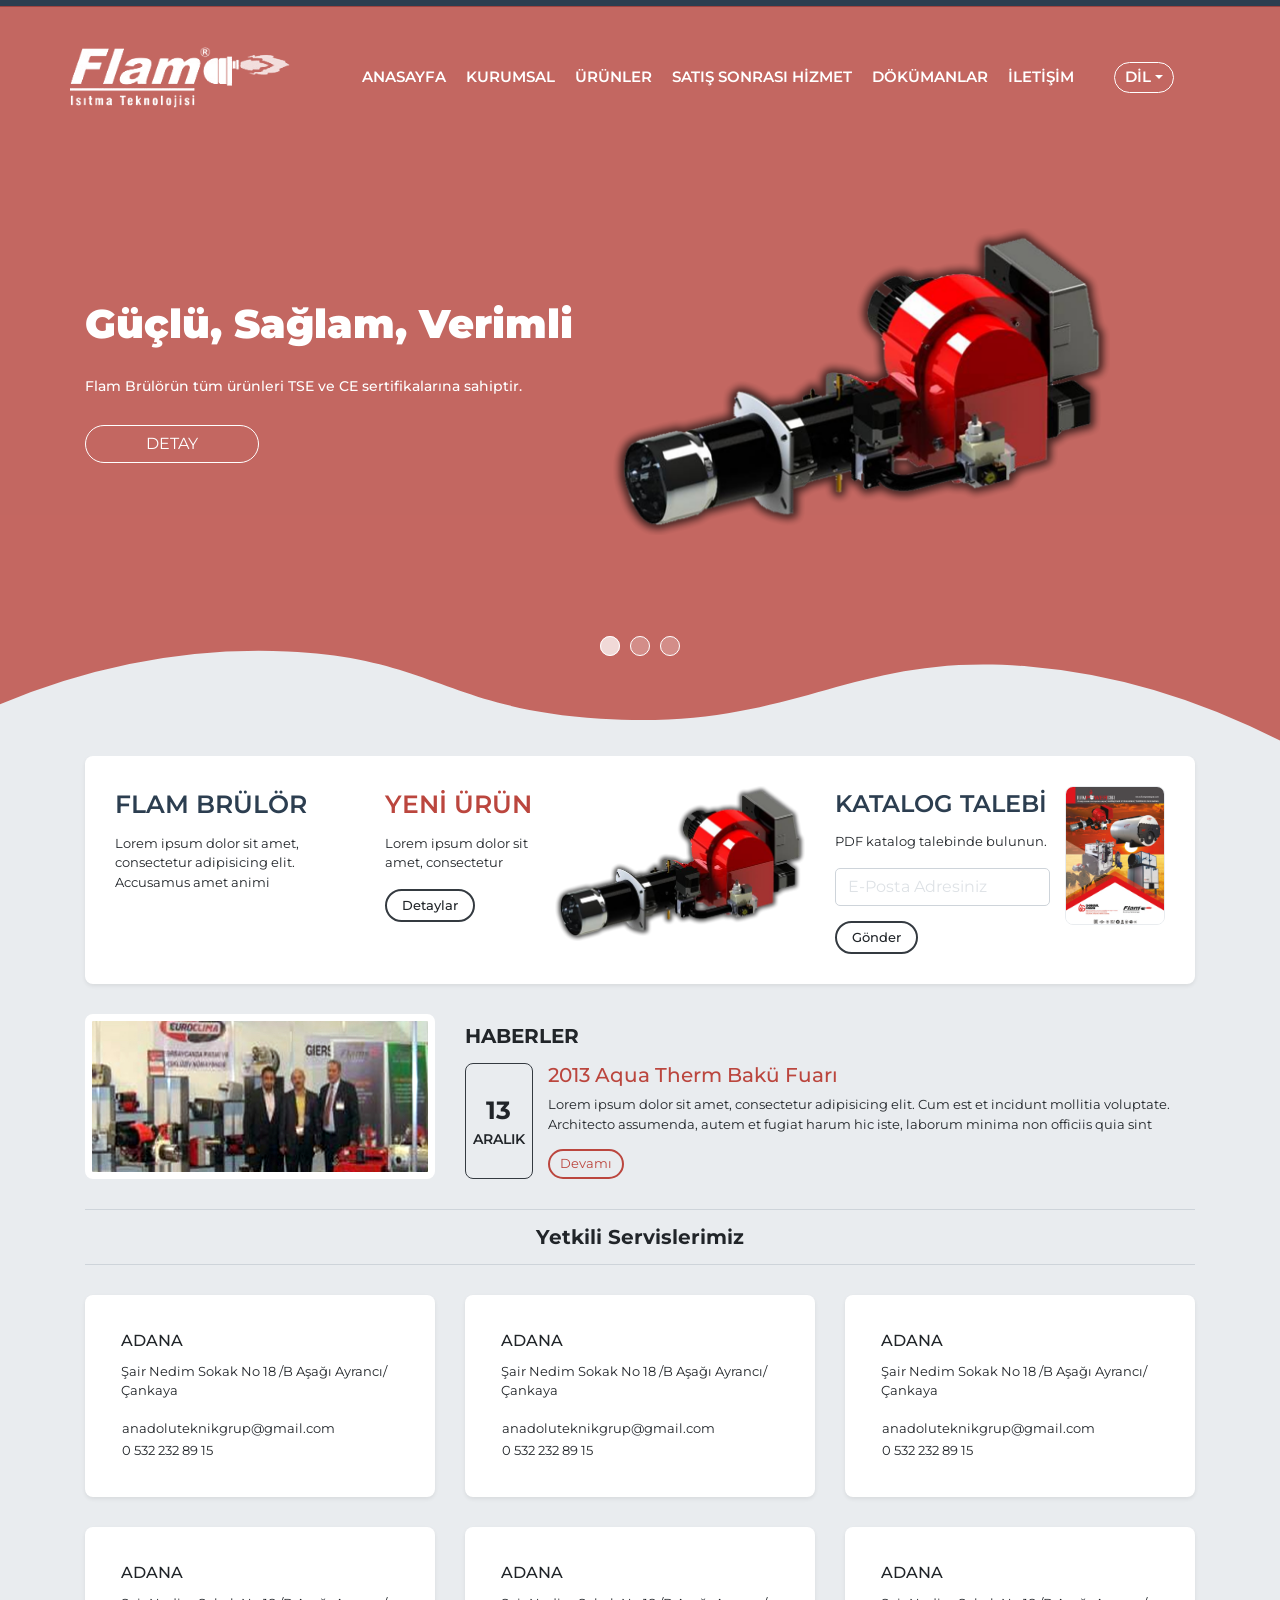
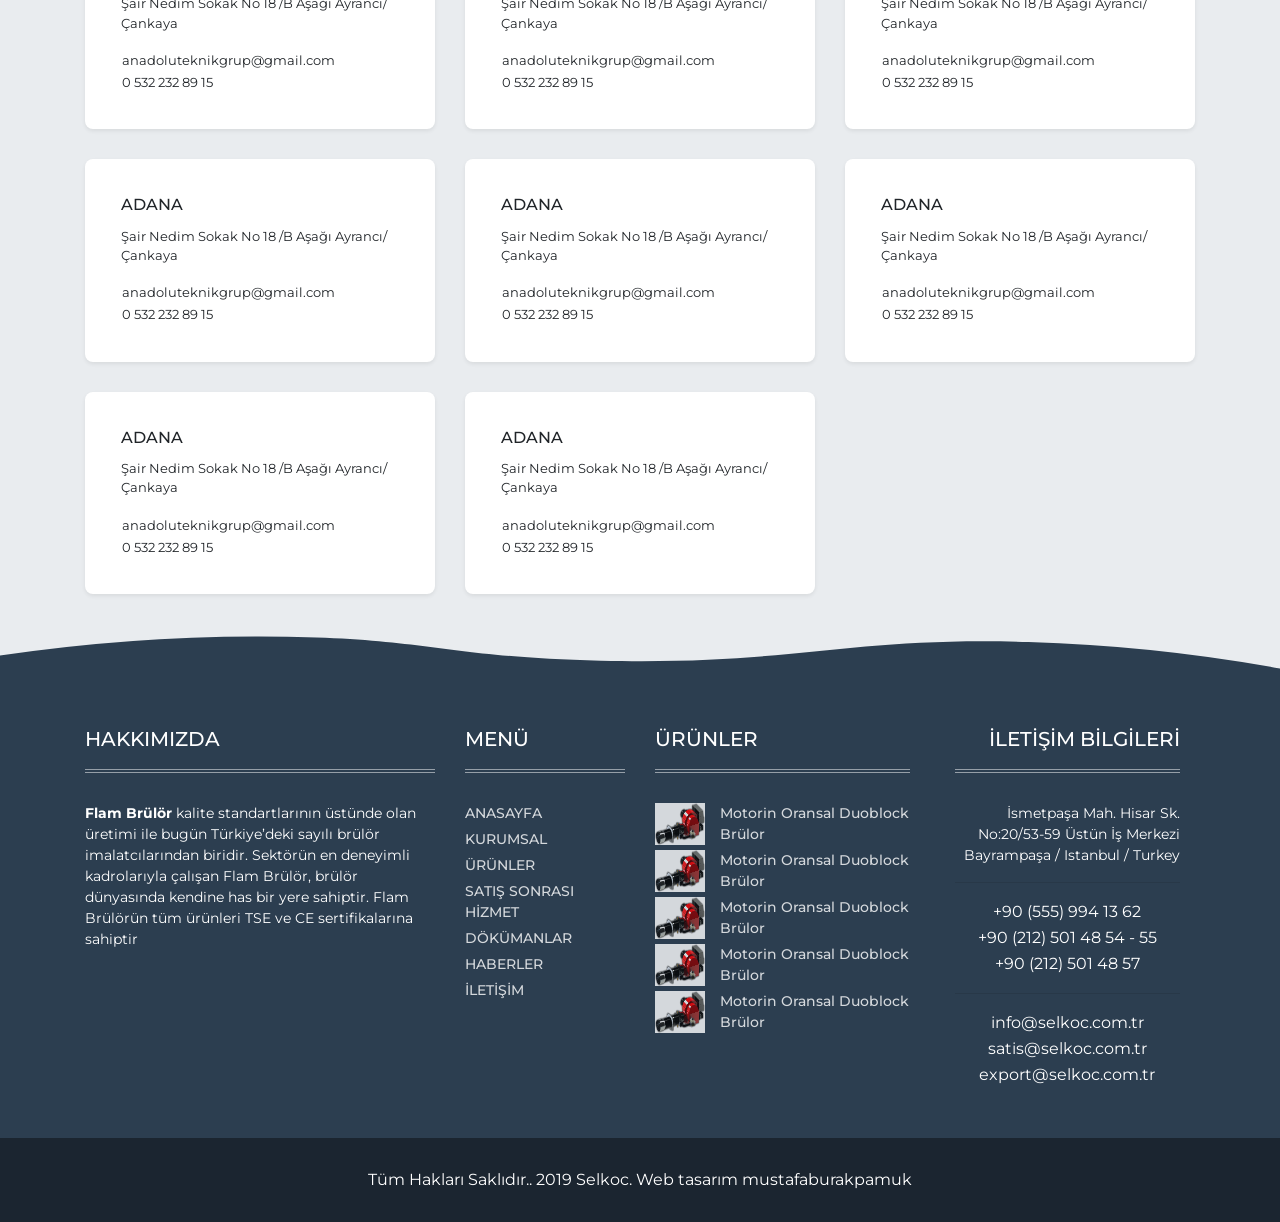
<file: index.html>
<!DOCTYPE html>
<html lang="tr" >
  <head>
    <meta charset="utf-8">
    <meta name="viewport" content="width=device-width, initial-scale=1, shrink-to-fit=no">
    <meta http-equiv="x-ua-compatible" content="ie=edge">
    <meta name="description" content="">
    <meta name="keywords" content="">
    <meta name="author" content="">
    <title>Anasayfa</title>
    <link rel="shortcut icon" href="assets/img/favicon.ico">

    <!-- build:css -->
    <link rel="stylesheet" href="assets/css/main.css">
    <!-- endbuild -->

    <link rel="stylesheet" href="assets/css/theme.css">
  </head>

  <body>
  <header>
      <nav class="navbar navbar-expand-md">
          <div class="container">
              <a class="navbar-brand" href=".">
                  <img src="./assets/img/flampower-logo-footer.png" alt="">
              </a>
              <button class="navbar-toggler" type="button" data-toggle="collapse" data-target="#navbarsExampleDefault" aria-controls="navbarsExampleDefault" aria-expanded="false" aria-label="Toggle navigation">
                  <span class="line"></span>
                  <span class="line line-mid"></span>
                  <span class="line"></span>
              </button>
              <div class="collapse navbar-collapse" id="navbarsExampleDefault">
                  <ul class="navbar-nav">
                      <li class="nav-item active">
                          <a class="nav-link" href="index.html">
                              anasayfa
                          </a>
                      </li>
                      <li class="nav-item">
                          <a class="nav-link" href="#0">kurumsal</a>
                      </li>
                      <li class="nav-item">
                          <a class="nav-link" href="urunler.html">ürünler</a>
                      </li>
                      <li class="nav-item">
                          <a class="nav-link" href="#0">satış sonrası hizmet</a>
                      </li>
                      <li class="nav-item">
                          <a class="nav-link" href="#0">dökümanlar</a>
                      </li>
                      <li class="nav-item">
                          <a class="nav-link" href="#0">iletişim</a>
                      </li>
                      <li class="nav-item dropdown">
                          <a class="nav-link dropdown-toggle" href="http://example.com" id="dropdown01" data-toggle="dropdown" aria-haspopup="true" aria-expanded="false">
                              dil
                          </a>
                          <div class="dropdown-menu" aria-labelledby="dropdown01">
                              <a class="dropdown-item" href="#">türkçe</a>
                              <a class="dropdown-item" href="#">ingilizce</a>
                          </div>
                      </li>
                  </ul>
              </div>
          </div>
      </nav>
  </header>
  <main>
      <section id="main-slider">
          <div class="tf-element-carousel " data-slick-options='{
            "slidesToShow": 1,
            "slidesToScroll": 1,
            "infinite": true,
            "arrows": false,
            "dots": true,
            "autoplay": true,
            "autoplaySpeed": 5000,
            "fade": true,
            "speed": 1000,
            "pauseOnHover":false

            }'
          >
              <!--Hero Item start-->
              <div class="hero-item bg-image image-height" style="background-image: url('https://picsum.photos/id/1031/1920/600')">
                  <div class="container">
                      <!--Hero Content start-->
                      <div class="hero-content-2 left">
                         <div class="row align-items-center">
                             <div class="col-sm-6">
                                 <h1>Güçlü, Sağlam, Verimli</h1>

                                 <h3>Flam Brülörün tüm ürünleri TSE ve CE sertifikalarına sahiptir.</h3>
                                 <a class="btn" href="#0">detay</a>
                             </div>
                             <div class="col-sm-6">
                                 <img src="./assets/img/deneme-urun.png" alt="">
                             </div>
                         </div>
                      </div>
                      <!--Hero Content end-->
                  </div>
              </div>
              <!--Hero Item end-->
              <!--Hero Item start-->
              <div class="hero-item bg-image image-height" style="background-image: url('https://picsum.photos/id/1081/1920/600')">
                  <div class="container">
                      <!--Hero Content start-->
                      <div class="hero-content-2 left">
                          <div class="row">
                              <div class="col-sm-6">
                                  <h1>Güçlü, Sağlam, Verimli</h1>

                                  <h3>Flam Brülörün tüm ürünleri TSE ve CE sertifikalarına sahiptir.</h3>
                                  <a class="btn" href="#0">detay</a>
                              </div>
                              <div class="col-sm-6">
                                 <img src="./assets/img/deneme-urun.png" alt="">
                              </div>
                          </div>
                      </div>
                      <!--Hero Content end-->
                  </div>
              </div>
              <!--Hero Item end-->
              <!--Hero Item start-->
              <div class="hero-item bg-image image-height" style="background-image: url('https://picsum.photos/id/1048/1920/600')">
                  <div class="container">
                      <!--Hero Content start-->
                      <div class="hero-content-2 left">
                          <div class="row">
                              <div class="col-sm-6">
                                  <h1>Güçlü, Sağlam, Verimli</h1>
                                  <h3>Flam Brülörün tüm ürünleri TSE ve CE sertifikalarına sahiptir.</h3>
                                  <a class="btn" href="#0">detay</a>
                              </div>
                              <div class="col-sm-6">
                                 <img src="./assets/img/deneme-urun.png" alt="">
                              </div>
                          </div>
                      </div>
                      <!--Hero Content end-->
                  </div>
              </div>
              <!--Hero Item end-->


          </div>
          <!--slider section end-->
          <svg style="pointer-events: none" class="wave" width="100%" preserveAspectRatio="none" xmlns="http://www.w3.org/2000/svg" xmlns:xlink="http://www.w3.org/1999/xlink" viewBox="0 0 1920 75">
              <g class="b">
                  <path class="c" d="M1963,327H-105V65A2647.49,2647.49,0,0,1,431,19c217.7,3.5,239.6,30.8,470,36,297.3,6.7,367.5-36.2,642-28a2511.41,2511.41,0,0,1,420,48" />
              </g>
          </svg>
      </section>
      <section id="genel">
          <div class="container">
              <div class="genel-wrap">
                  <div class="row">
                      <div class="col-lg-3">
                          <div class="title">
                              FLAM BRÜLÖR
                          </div>
                          <p class="text">
                              Lorem ipsum dolor sit amet, consectetur adipisicing elit. Accusamus amet animi
                          </p>
                      </div>
                      <div class="col-lg-5 urun">
                          <div class="media">
                              <div class="media-body">
                                  <div class="title">
                                      YENİ ÜRÜN
                                  </div>
                                  <p class="text">
                                      Lorem ipsum dolor sit amet, consectetur
                                  </p>
                                  <a href="#0" class="btn">
                                      Detaylar
                                  </a>
                              </div>
                              <div class="media-img">
                                  <img class="img-fluid" src="./assets/img/deneme-urun.png" alt="">
                              </div>
                          </div>
                      </div>
                      <div class="col-lg-4 katalog">
                          <div class="media">
                              <div class="media-body">
                                  <div class="title">
                                      KATALOG TALEBİ
                                  </div>
                                  <p class="text">
                                      PDF katalog talebinde bulunun.
                                  </p>
                                  <form action="">
                                      <input type="email" class="form-control" placeholder="E-Posta Adresiniz">
                                      <button class="btn" type="submit">
                                          Gönder
                                      </button>
                                  </form>
                              </div>
                              <div class="media-img">
                                  <img class="img-fluid" src="./assets/img/katalog-gorsel.jpg" alt="">
                              </div>
                          </div>
                      </div>
                  </div>
              </div>
          </div>
      </section>
      <section id="haber">
          <div class="container">
              <div class="haber-wrap">
                  <div class="row">
                      <div class="col-lg-4">
                          <img src="./assets/img/haber-1.jpg" alt="" class="img-fluid media-img">
                      </div>
                      <div class="col-lg-8">
                          <h5 class="title">
                              HABERLER
                          </h5>
                          <div class="media item">
                              <div class="media-tarih">
                                  <span class="gun">13</span>
                                  <span class="ay">ARALIK</span>
                              </div>
                              <div class="media-body">
                                  <h4 class="media-title">
                                      2013 Aqua Therm Bakü Fuarı
                                  </h4>
                                  <div class="text">
                                      Lorem ipsum dolor sit amet, consectetur adipisicing elit. Cum est et incidunt mollitia voluptate. Architecto assumenda, autem et fugiat harum hic iste, laborum minima non officiis quia sint
                                  </div>
                                  <a href="#0" class="btn">Devamı</a>
                              </div>
                          </div>
                      </div>
                  </div>
              </div>
          </div>
      </section>
      <section id="servis">
          <div class="container">
              <div class="servis-wrap">
                  <div class="row">
                    <h1 class="title">
                        Yetkili Servislerimiz
                    </h1>
                      <div class="col-md-6 col-lg-4">
                          <div class="card">
                              <div class="card-body">
                                  <h2 class="card-title">
                                      ADANA
                                  </h2>
                                  <address>
                                      Şair Nedim Sokak No 18 /B Aşağı Ayrancı/Çankaya
                                  </address>
                                  <a class="btn mail" href="tel:#0" tabindex="0">
                                      anadoluteknikgrup@gmail.com
                                  </a>
                                  <a class="btn telefon" href="tel:0 532 232 89 15	" tabindex="0">
                                      0 532 232 89 15
                                  </a>
                              </div>
                          </div>
                      </div>
                      <div class="col-md-6 col-lg-4">
                          <div class="card">
                              <div class="card-body">
                                  <h2 class="card-title">
                                      ADANA
                                  </h2>
                                  <address>
                                      Şair Nedim Sokak No 18 /B Aşağı Ayrancı/Çankaya
                                  </address>
                                  <a class="btn mail" href="tel:#0" tabindex="0">
                                      anadoluteknikgrup@gmail.com
                                  </a>
                                  <a class="btn telefon" href="tel:0 532 232 89 15	" tabindex="0">
                                      0 532 232 89 15
                                  </a>
                              </div>
                          </div>
                      </div>
                      <div class="col-md-6 col-lg-4">
                          <div class="card">
                              <div class="card-body">
                                  <h2 class="card-title">
                                      ADANA
                                  </h2>
                                  <address>
                                      Şair Nedim Sokak No 18 /B Aşağı Ayrancı/Çankaya
                                  </address>
                                  <a class="btn mail" href="tel:#0" tabindex="0">
                                      anadoluteknikgrup@gmail.com
                                  </a>
                                  <a class="btn telefon" href="tel:0 532 232 89 15	" tabindex="0">
                                      0 532 232 89 15
                                  </a>
                              </div>
                          </div>
                      </div>
                      <div class="col-md-6 col-lg-4">
                          <div class="card">
                              <div class="card-body">
                                  <h2 class="card-title">
                                      ADANA
                                  </h2>
                                  <address>
                                      Şair Nedim Sokak No 18 /B Aşağı Ayrancı/Çankaya
                                  </address>
                                  <a class="btn mail" href="tel:#0" tabindex="0">
                                      anadoluteknikgrup@gmail.com
                                  </a>
                                  <a class="btn telefon" href="tel:0 532 232 89 15	" tabindex="0">
                                      0 532 232 89 15
                                  </a>
                              </div>
                          </div>
                      </div>
                      <div class="col-md-6 col-lg-4">
                          <div class="card">
                              <div class="card-body">
                                  <h2 class="card-title">
                                      ADANA
                                  </h2>
                                  <address>
                                      Şair Nedim Sokak No 18 /B Aşağı Ayrancı/Çankaya
                                  </address>
                                  <a class="btn mail" href="tel:#0" tabindex="0">
                                      anadoluteknikgrup@gmail.com
                                  </a>
                                  <a class="btn telefon" href="tel:0 532 232 89 15	" tabindex="0">
                                      0 532 232 89 15
                                  </a>
                              </div>
                          </div>
                      </div>
                      <div class="col-md-6 col-lg-4">
                          <div class="card">
                              <div class="card-body">
                                  <h2 class="card-title">
                                      ADANA
                                  </h2>
                                  <address>
                                      Şair Nedim Sokak No 18 /B Aşağı Ayrancı/Çankaya
                                  </address>
                                  <a class="btn mail" href="tel:#0" tabindex="0">
                                      anadoluteknikgrup@gmail.com
                                  </a>
                                  <a class="btn telefon" href="tel:0 532 232 89 15	" tabindex="0">
                                      0 532 232 89 15
                                  </a>
                              </div>
                          </div>
                      </div>
                      <div class="col-md-6 col-lg-4">
                          <div class="card">
                              <div class="card-body">
                                  <h2 class="card-title">
                                      ADANA
                                  </h2>
                                  <address>
                                      Şair Nedim Sokak No 18 /B Aşağı Ayrancı/Çankaya
                                  </address>
                                  <a class="btn mail" href="tel:#0" tabindex="0">
                                      anadoluteknikgrup@gmail.com
                                  </a>
                                  <a class="btn telefon" href="tel:0 532 232 89 15	" tabindex="0">
                                      0 532 232 89 15
                                  </a>
                              </div>
                          </div>
                      </div>
                      <div class="col-md-6 col-lg-4">
                          <div class="card">
                              <div class="card-body">
                                  <h2 class="card-title">
                                      ADANA
                                  </h2>
                                  <address>
                                      Şair Nedim Sokak No 18 /B Aşağı Ayrancı/Çankaya
                                  </address>
                                  <a class="btn mail" href="tel:#0" tabindex="0">
                                      anadoluteknikgrup@gmail.com
                                  </a>
                                  <a class="btn telefon" href="tel:0 532 232 89 15	" tabindex="0">
                                      0 532 232 89 15
                                  </a>
                              </div>
                          </div>
                      </div>
                      <div class="col-md-6 col-lg-4">
                          <div class="card">
                              <div class="card-body">
                                  <h2 class="card-title">
                                      ADANA
                                  </h2>
                                  <address>
                                      Şair Nedim Sokak No 18 /B Aşağı Ayrancı/Çankaya
                                  </address>
                                  <a class="btn mail" href="tel:#0" tabindex="0">
                                      anadoluteknikgrup@gmail.com
                                  </a>
                                  <a class="btn telefon" href="tel:0 532 232 89 15	" tabindex="0">
                                      0 532 232 89 15
                                  </a>
                              </div>
                          </div>
                      </div>
                      <div class="col-md-6 col-lg-4">
                          <div class="card">
                              <div class="card-body">
                                  <h2 class="card-title">
                                      ADANA
                                  </h2>
                                  <address>
                                      Şair Nedim Sokak No 18 /B Aşağı Ayrancı/Çankaya
                                  </address>
                                  <a class="btn mail" href="tel:#0" tabindex="0">
                                      anadoluteknikgrup@gmail.com
                                  </a>
                                  <a class="btn telefon" href="tel:0 532 232 89 15	" tabindex="0">
                                      0 532 232 89 15
                                  </a>
                              </div>
                          </div>
                      </div>
                      <div class="col-md-6 col-lg-4">
                          <div class="card">
                              <div class="card-body">
                                  <h2 class="card-title">
                                      ADANA
                                  </h2>
                                  <address>
                                      Şair Nedim Sokak No 18 /B Aşağı Ayrancı/Çankaya
                                  </address>
                                  <a class="btn mail" href="tel:#0" tabindex="0">
                                      anadoluteknikgrup@gmail.com
                                  </a>
                                  <a class="btn telefon" href="tel:0 532 232 89 15	" tabindex="0">
                                      0 532 232 89 15
                                  </a>
                              </div>
                          </div>
                      </div>

                  </div>
              </div>
          </div>
      </section>

  </main>
  <footer>
      <!--slider section end-->
      <svg style="pointer-events: none" class="wave" width="100%" preserveAspectRatio="none" xmlns="http://www.w3.org/2000/svg" xmlns:xlink="http://www.w3.org/1999/xlink" viewBox="0 0 1920 75">
          <g class="b">
              <path class="c" d="M1963,327H-105V65A2647.49,2647.49,0,0,1,431,19c217.7,3.5,239.6,30.8,470,36,297.3,6.7,367.5-36.2,642-28a2511.41,2511.41,0,0,1,420,48" />
          </g>
      </svg>
      <section id="footer-ust">
          <div class="container">
              <div class="row footer-ust-wrap">
                  <div class="col-lg-4 col-md-6 logo">
                      <div class="title">
                          hakkımızda
                      </div>
                      <p>
                          <b>Flam Brülör</b> kalite standartlarının üstünde olan üretimi ile bugün Türkiye’deki sayılı brülör imalatcılarından biridir. Sektörün en deneyimli kadrolarıyla çalışan Flam Brülör, brülör dünyasında kendine has bir yere sahiptir. Flam Brülörün tüm ürünleri TSE ve CE sertifikalarına sahiptir
                      </p>
                  </div>
                  <div class="col-lg-2 col-md-6 menu">
                      <div class="title">
                          menü
                      </div>
                      <ul>
                          <li>
                              <a href="#0">
                                  ANASAYFA
                              </a>
                          </li>
                          <li>
                              <a href="#0">
                                  KURUMSAL
                              </a>
                          </li>
                          <li>
                              <a href="#0">
                                  ÜRÜNLER
                              </a>
                          </li>
                          <li>
                              <a href="#0">
                                  SATIŞ SONRASI HİZMET
                              </a>
                          </li>
                          <li>
                              <a href="#0">
                                  DÖKÜMANLAR
                              </a>
                          </li>
                          <li>
                              <a href="#0">
                                  HABERLER
                              </a>
                          </li>
                          <li>
                              <a href="#0">
                                  İLETİŞİM
                              </a>
                          </li>
                      </ul>
                  </div>
                  <div class="col-lg-3 col-md-6 menu urunler">
                      <div class="title">
                          ürünler
                      </div>
                      <ul>

                          <li>
                              <a href="#0">
                                  <img src="./assets/img/deneme-urun.png" class="img-fluid" alt="">
                                  <span>Motorin Oransal Duoblock Brülor</span>

                              </a>
                          </li>
                          <li>
                              <a href="#0">
                                  <img src="./assets/img/deneme-urun.png" class="img-fluid" alt="">
                                  <span>Motorin Oransal Duoblock Brülor</span>

                              </a>
                          </li>
                          <li>
                              <a href="#0">
                                  <img src="./assets/img/deneme-urun.png" class="img-fluid" alt="">
                                  <span>Motorin Oransal Duoblock Brülor</span>

                              </a>
                          </li>
                          <li>
                              <a href="#0">
                                  <img src="./assets/img/deneme-urun.png" class="img-fluid" alt="">
                                  <span>Motorin Oransal Duoblock Brülor</span>

                              </a>
                          </li>
                          <li>
                              <a href="#0">
                                  <img src="./assets/img/deneme-urun.png" class="img-fluid" alt="">
                                  <span>Motorin Oransal Duoblock Brülor</span>

                              </a>
                          </li>
                      </ul>
                  </div>
                  <div class="col-lg-3 col-md-6">
                      <div class="ulasin-wrap">
                          <div class="title">
                              iletişim bilgileri
                          </div>
                          <address>
                              İsmetpaşa Mah. Hisar Sk. No:20/53-59 Üstün İş Merkezi Bayrampaşa / Istanbul / Turkey
                          </address>
                          <hr>
                          <a href="#0" class="btn btn-tel">
                              +90 (555) 994 13 62
                          </a>
                          <a href="" class="btn btn-tel">
                              +90 (212) 501 48 54 - 55
                          </a>
                          <a href="" class="btn btn-tel">
                              +90 (212) 501 48 57
                          </a>
                          <hr>
                          <a href="" class="btn btn-mail">
                              info@selkoc.com.tr
                          </a>
                          <a href="" class="btn btn-mail">
                              satis@selkoc.com.tr
                          </a>
                          <a href="" class="btn btn-mail">
                              export@selkoc.com.tr
                          </a>



                      </div>
                  </div>
              </div>
          </div>
      </section>
      <section id="footer-alt">
          <div class="container">
              <div class="row">
                  <div class="footer-alt-wrap">
                      <div class="copyright">
                          Tüm Hakları Saklıdır.. 2019 Selkoc. Web tasarım mustafaburakpamuk
                      </div>
                  </div>
              </div>
          </div>
      </section>
  </footer>
    <!-- build:js -->
    <script src="assets/js/main.js"></script>
    <!-- endbuild -->
    <script src="assets/js/theme.js"></script>
    </body>
</html>
</file>
<file: assets/css/theme.css>
/*
Template Name: Bootstrap 4 Boilerplate
Copyright: Sal, https://www.wowthemes.net, https://bootstrapstarter.com/
*/
</file>
